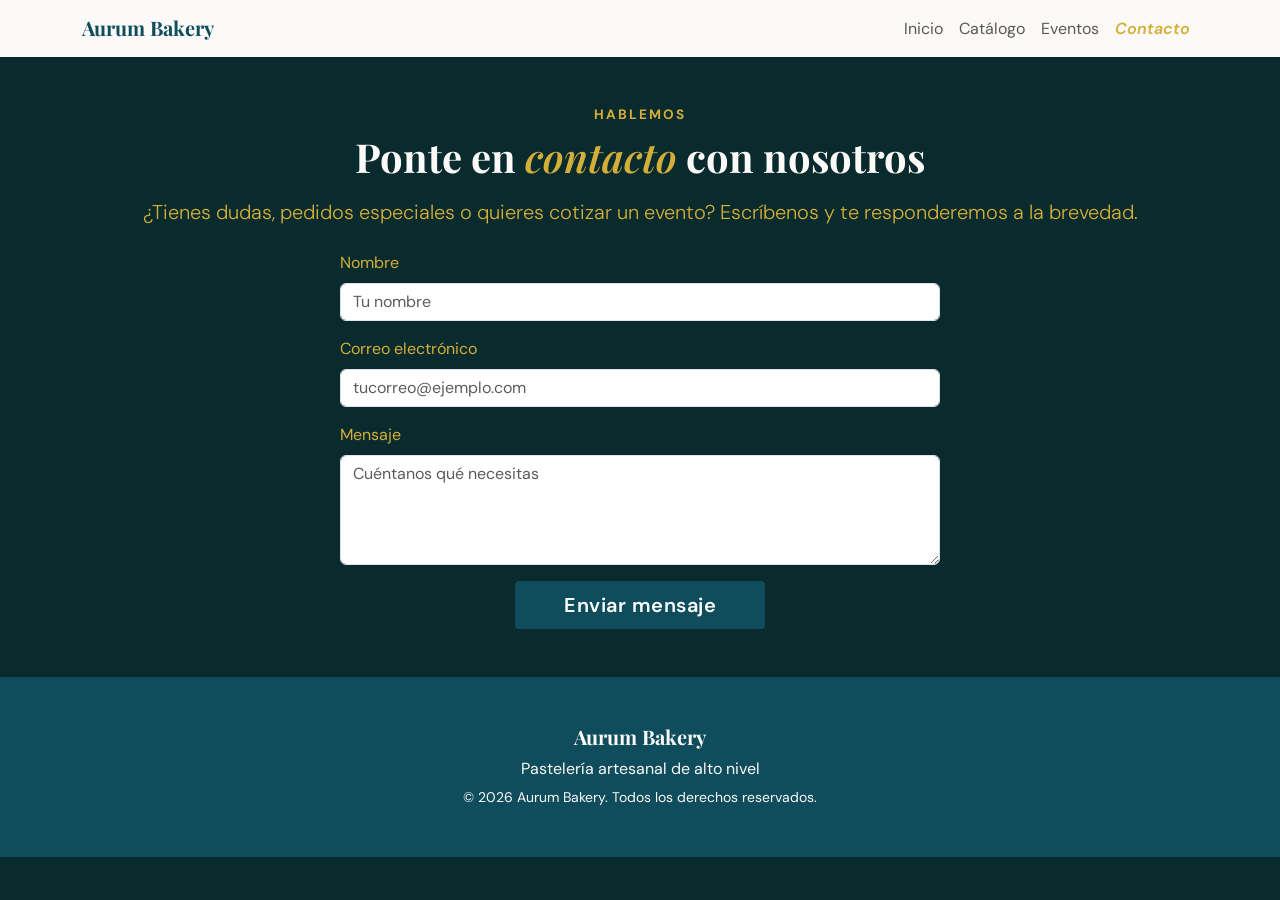
<file: contacto.html>
<!doctype html>
<html lang="es">
<head>
    <meta charset="UTF-8" />
    <meta name="viewport" content="width=device-width, initial-scale=1.0" />
    <title>Contacto | Aurum Bakery</title>
    <link rel="preconnect" href="https://fonts.googleapis.com" />
    <link rel="preconnect" href="https://fonts.gstatic.com" crossorigin />
    <link
            href="https://fonts.googleapis.com/css2?family=DM+Sans:wght@400;500;600&family=Playfair+Display:ital,wght@0,600;0,700;1,600&display=swap"
            rel="stylesheet"
    />
    <link
            href="https://cdn.jsdelivr.net/npm/bootstrap@5.3.3/dist/css/bootstrap.min.css"
            rel="stylesheet"
    />
    <link
            rel="stylesheet"
            href="https://cdn.jsdelivr.net/npm/bootstrap-icons@1.13.1/font/bootstrap-icons.min.css"
    />
    <link rel="stylesheet" href="styles.css" />
</head>
<body>
<custom-header active-page="contacto"></custom-header>

<main>
    <div class="container mt-5 text-center">
        <p class="eyebrow">Hablemos</p>
        <h1>Ponte en <em>contacto</em> con nosotros</h1>
        <p class="lead mt-3">
            ¿Tienes dudas, pedidos especiales o quieres cotizar un evento?
            Escríbenos y te responderemos a la brevedad.
        </p>

        <form class="mx-auto mt-4 text-start" style="max-width: 600px;">
            <div class="mb-3">
                <label class="form-label" for="nombre">Nombre</label>
                <input type="text" class="form-control" id="nombre" placeholder="Tu nombre">
            </div>
            <div class="mb-3">
                <label class="form-label" for="email">Correo electrónico</label>
                <input type="email" class="form-control" id="email" placeholder="tucorreo@ejemplo.com">
            </div>
            <div class="mb-3">
                <label class="form-label" for="mensaje">Mensaje</label>
                <textarea class="form-control" id="mensaje" rows="4" placeholder="Cuéntanos qué necesitas"></textarea>
            </div>
            <div class="text-center">
                <button type="submit" class="btn btn-primary btn-lg px-5">Enviar mensaje</button>
            </div>
        </form>
    </div>
</main>

<custom-footer></custom-footer>
<script src="https://cdn.jsdelivr.net/npm/bootstrap@5.3.3/dist/js/bootstrap.bundle.min.js"></script>
<script src="js/components/layout.js"></script>
</body>
</html>
</file>
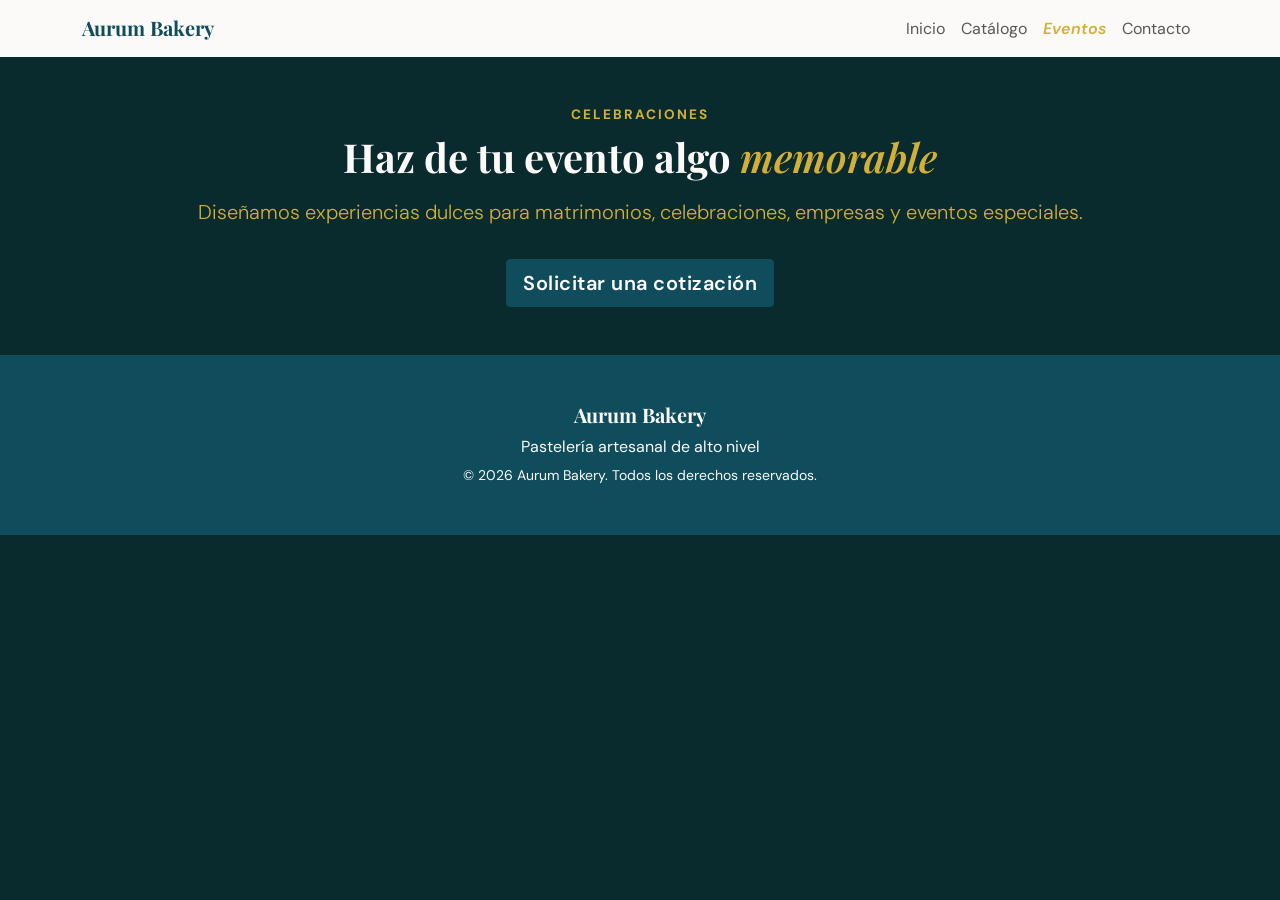
<file: Eventos.html>
<!doctype html>
<html lang="es">
<head>
    <meta charset="UTF-8" />
    <meta name="viewport" content="width=device-width, initial-scale=1.0" />
    <title>Eventos | Aurum Bakery</title>
    <link rel="preconnect" href="https://fonts.googleapis.com" />
    <link rel="preconnect" href="https://fonts.gstatic.com" crossorigin />
    <link
            href="https://fonts.googleapis.com/css2?family=DM+Sans:wght@400;500;600&family=Playfair+Display:ital,wght@0,600;0,700;1,600&display=swap"
            rel="stylesheet"
    />
    <link
            href="https://cdn.jsdelivr.net/npm/bootstrap@5.3.3/dist/css/bootstrap.min.css"
            rel="stylesheet"
    />
    <link
            rel="stylesheet"
            href="https://cdn.jsdelivr.net/npm/bootstrap-icons@1.13.1/font/bootstrap-icons.min.css"
    />
    <link rel="stylesheet" href="styles.css" />
</head>
<body>
<custom-header active-page="eventos"></custom-header>

<main>
    <div class="container mt-5 text-center">
        <p class="eyebrow">Celebraciones</p>
        <h1>Haz de tu evento algo <em>memorable</em></h1>
        <p class="lead mt-3">
            Diseñamos experiencias dulces para matrimonios, celebraciones,
            empresas y eventos especiales.
        </p>
        <a class="btn btn-primary btn-lg mt-3" href="contacto.html">Solicitar una cotización</a>
    </div>
</main>

<custom-footer></custom-footer>
<script src="https://cdn.jsdelivr.net/npm/bootstrap@5.3.3/dist/js/bootstrap.bundle.min.js"></script>
<script src="js/components/layout.js"></script>
</body>
</html>
</file>
<file: styles.css>
:root {
    /* Colores Principales */
    --aurum-fondo: #0A2B2E;
    --aurum-azul: #0f4c5c;
    --aurum-dorado: #d4af37;
    --aurum-dorado-hover: #b5952f;
    --aurum-crema: #fbfaf8;

    /*Acentos y Botones*/
    --aurum-oscuro: #1a1a1a;
    --aurum-gris: #6c757d;

    /*Tipografía*/
    --font-titulos: 'Playfair Display', serif;
    --font-textos: 'DM Sans', sans-serif;
}


body {
    background-color: var(--aurum-fondo);
    color: var(--aurum-dorado);
    font-family: var(--font-textos);
    -webkit-font-smoothing: antialiased;
}

h1, h2, h3, h4, h5, h6 {
    font-family: var(--font-titulos);
    color: var(--aurum-crema);
    font-weight: 700;
}


em, .text-accent {
    color: var(--aurum-dorado);
    font-style: italic;
    font-weight: 600;
}

.eyebrow {
    color: var(--aurum-dorado);
    text-transform: uppercase;
    font-weight: 700;
    letter-spacing: 2px;
    font-size: 0.85rem;
    margin-bottom: 0.5rem;
}


.btn-primary {
    background-color: var(--aurum-azul);
    border-color: var(--aurum-azul);
    color: #ffffff;
    font-weight: 600;
    letter-spacing: 0.5px;
    border-radius: 4px;
    transition: all 0.3s ease;
}

.btn-primary:hover,
.btn-primary:focus {
    background-color: var(--aurum-dorado);
    border-color: var(--aurum-dorado);
    color: #ffffff;
    transform: translateY(-2px);
    box-shadow: 0 4px 12px rgba(212, 175, 55, 0.3);
}

.btn-outline-dark {
    color: var(--aurum-azul);
    border-color: var(--aurum-azul);
    font-weight: 600;
    border-radius: 4px;
    transition: all 0.3s ease;
}

.btn-outline-dark:hover {
    background-color: var(--aurum-azul);
    color: var(--aurum-crema);
}


.hero-section {
    padding-top: 2rem;
}

.hero-copy h1 {
    font-size: clamp(2.5rem, 5vw, 4rem); /* Texto responsivo: se adapta al tamaño de pantalla */
    line-height: 1.2;
}

.carousel {
    border-radius: 12px;
    overflow: hidden;
    box-shadow: 0 10px 30px rgba(15, 76, 92, 0.15);
}

.carousel-item img {
    height: 550px;
    object-fit: cover;
    object-position: center;
}

.carousel-indicators [data-bs-target] {
    background-color: var(--aurum-dorado);
    height: 4px;
}


custom-header, .custom-footer {
    display: block;
    width: 100%;
    background-color: var(--aurum-dorado);
}

.card-img-top {
    height: 220px;
    object-fit: cover;
}
</file>
